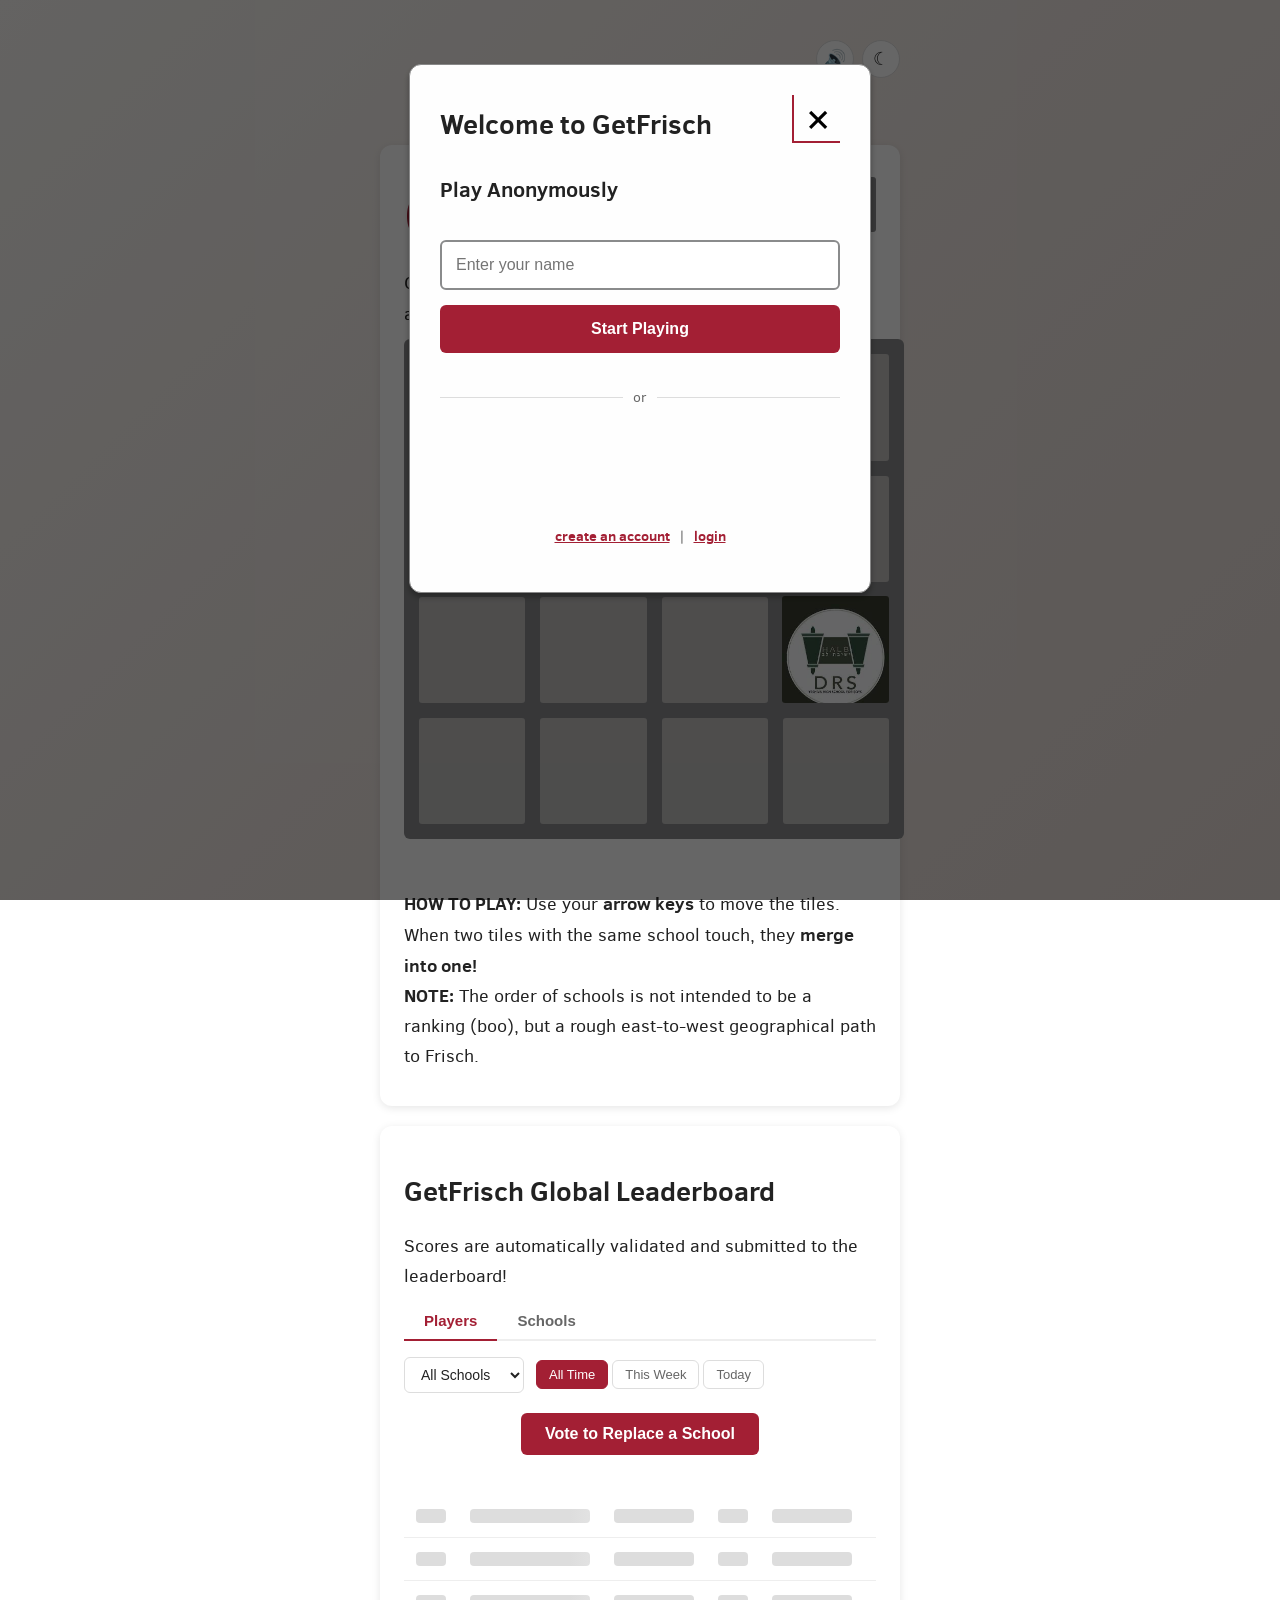
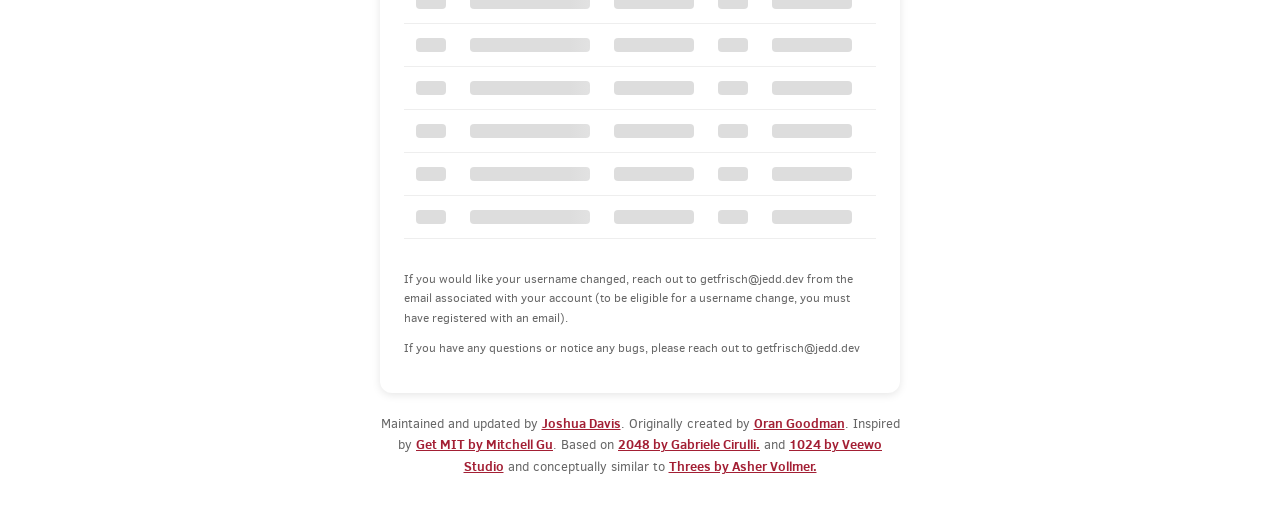
<file: client/index.html>
<!DOCTYPE html>
<html>
<head>
  <!-- Google tag (gtag.js) -->
  <script async src="https://www.googletagmanager.com/gtag/js?id=G-4Y07EC3TPZ"></script>

  <script>
    window.dataLayer = window.dataLayer || [];
    function gtag(){dataLayer.push(arguments);}
    gtag('js', new Date());

    gtag('config', 'G-4Y07EC3TPZ');
  </script>

  <meta charset="utf-8">
  <title>GetFrisch! - Combine Schools in the Yeshiva League 2048 Game</title>

  <!-- Primary Meta Tags -->
  <meta name="title" content="GetFrisch! - Combine Schools in the Yeshiva League 2048 Game">
  <meta name="description" content="Combine Yeshiva League high schools in this 2048-style puzzle game. Merge tiles to reach the almighty Frisch! Compete on the leaderboard against other players.">
  <meta name="theme-color" content="#A31F34">

  <!-- Open Graph / Facebook -->
  <meta property="og:type" content="website">
  <meta property="og:url" content="https://getfrisch.jedd.dev/">
  <meta property="og:title" content="GetFrisch! - Combine Schools in the Yeshiva League 2048 Game">
  <meta property="og:description" content="Combine Yeshiva League high schools in this 2048-style puzzle game. Merge tiles to reach the almighty Frisch! Compete on the leaderboard.">
  <meta property="og:image" content="https://getfrisch.jedd.dev/meta/og-image.png">
  <meta property="og:image:width" content="1200">
  <meta property="og:image:height" content="630">
  <meta property="og:image:alt" content="GetFrisch game board showing Yeshiva League school tiles in a 2048-style grid with a Play Now call to action">
  <meta property="og:site_name" content="GetFrisch!">

  <!-- Twitter -->
  <meta property="twitter:card" content="summary_large_image">
  <meta property="twitter:url" content="https://getfrisch.jedd.dev/">
  <meta property="twitter:title" content="GetFrisch! - Combine Schools in the Yeshiva League 2048 Game">
  <meta property="twitter:description" content="Combine Yeshiva League high schools in this 2048-style puzzle game. Merge tiles to reach the almighty Frisch!">
  <meta property="twitter:image" content="https://getfrisch.jedd.dev/meta/og-image.png">

  <link href="style/main.css" rel="stylesheet" type="text/css">
  <link rel="icon" type="image/x-icon" href="favicon.ico">
  <link rel="icon" type="image/png" sizes="192x192" href="meta/icon-192.png">
  <link rel="apple-touch-icon" sizes="180x180" href="meta/cougar.png">
  <link rel="manifest" href="site.webmanifest">
  <meta name="apple-mobile-web-app-capable" content="yes">

  <meta name="HandheldFriendly" content="True">
  <meta name="MobileOptimized" content="320">
  <meta name="viewport" content="width=device-width, initial-scale=1.0, maximum-scale=1.0, user-scalable=no, minimal-ui">
  <meta name="format-detection" content="telephone=no">

  <!-- Dark mode init (in head to prevent flash) -->
  <script>
    (function() {
      var pref = localStorage.getItem('darkMode');
      if (pref === 'true') document.documentElement.classList.add('dark');
    })();

    function toggleDarkMode() {
      var html = document.documentElement;
      var isDark = html.classList.toggle('dark');
      localStorage.setItem('darkMode', isDark);
      var icon = document.getElementById('darkModeIcon');
      if (icon) icon.innerHTML = isDark ? '&#x2600;' : '&#x263E;';
    }

    document.addEventListener('DOMContentLoaded', function() {
      if (document.documentElement.classList.contains('dark')) {
        var icon = document.getElementById('darkModeIcon');
        if (icon) icon.innerHTML = '&#x2600;';
      }
      if (typeof GameAudio !== 'undefined') GameAudio.init();
    });
  </script>

  <!-- Google Sign-In -->
  <script src="https://accounts.google.com/gsi/client" async defer></script>

  <style>
    /* Auth Modal Styles */
    .modal {
      display: none;
      position: fixed;
      z-index: 10000;
      left: 0;
      top: 0;
      width: 100%;
      height: 100%;
      overflow: auto;
      background-color: rgba(0,0,0,0.6);
      -webkit-overflow-scrolling: touch;
    }

    .modal-content {
      background-color: var(--color-modal-bg);
      margin: 5% auto;
      padding: 30px;
      border: 1px solid var(--color-modal-border);
      border-radius: var(--radius-md);
      width: 90%;
      max-width: 400px;
      box-shadow: var(--shadow-modal);
      max-height: 90vh;
      overflow-y: auto;
    }

    @media screen and (max-width: 520px) {
      .modal-content {
        margin: 2% auto;
        padding: 20px;
        width: 95%;
        max-height: 95vh;
      }
    }

    .close {
      color: var(--color-close);
      float: right;
      font-size: 32px;
      font-weight: bold;
      cursor: pointer;
      line-height: 20px;
      min-width: 44px;
      min-height: 44px;
      display: flex;
      align-items: center;
      justify-content: center;
    }

    .close:hover,
    .close:focus {
      color: var(--color-close-hover);
      outline: 2px solid var(--color-primary);
      outline-offset: 2px;
    }

    @media screen and (max-width: 520px) {
      .close {
        font-size: 36px;
        min-width: 48px;
        min-height: 48px;
      }
    }

    .auth-form {
      display: flex;
      flex-direction: column;
      gap: 15px;
    }

    .auth-form input {
      padding: 14px;
      border: 2px solid var(--color-gray);
      border-radius: var(--radius-sm);
      font-size: 16px;
      min-height: 44px;
      box-sizing: border-box;
      background-color: var(--color-white);
      color: var(--color-text);
    }

    .auth-form button {
      padding: 14px;
      background-color: var(--color-primary);
      color: white;
      border: none;
      border-radius: var(--radius-sm);
      font-size: 16px;
      cursor: pointer;
      font-weight: bold;
      min-height: 48px;
      transition: background-color var(--transition-fast);
    }

    .auth-form button:hover {
      background-color: var(--color-primary-dark);
    }

    @media screen and (max-width: 520px) {
      .auth-form input {
        padding: 12px;
        font-size: 16px;
      }

      .auth-form button {
        padding: 14px;
        font-size: 16px;
      }

      .auth-form h3 {
        font-size: 20px;
        margin-top: 10px;
      }
    }

    .auth-toggle {
      text-align: center;
      margin-top: 15px;
      color: var(--color-text-muted);
      font-size: 14px;
      line-height: 1.6;
    }

    .auth-toggle a {
      color: var(--color-primary);
      cursor: pointer;
      text-decoration: underline;
      padding: 5px;
      display: inline-block;
    }

    @media screen and (max-width: 520px) {
      .auth-toggle {
        font-size: 15px;
        line-height: 2;
      }

      .auth-toggle a {
        padding: 8px;
      }
    }

    .user-info {
      display: none;
      padding: 12px;
      background-color: var(--color-surface-alt);
      border-radius: var(--radius-sm);
      margin-bottom: 15px;
      text-align: center;
    }

    .user-info-content {
      display: flex;
      align-items: center;
      justify-content: center;
      gap: 15px;
      flex-wrap: wrap;
    }

    .user-name-section {
      display: flex;
      align-items: center;
      gap: 5px;
    }

    .user-buttons-section {
      display: flex;
      gap: 10px;
    }

    .user-info .username {
      font-weight: bold;
      color: var(--color-primary);
      font-size: 16px;
    }

    .user-info .verified-badge {
      color: var(--color-success-light);
      margin-left: 5px;
    }

    .user-info button {
      padding: 6px 14px;
      background-color: var(--color-gray);
      color: white;
      border: none;
      border-radius: 4px;
      cursor: pointer;
      font-size: 14px;
      transition: background-color var(--transition-fast);
    }

    .user-info button:hover {
      background-color: var(--color-gray-dark);
    }

    .auth-buttons {
      display: flex;
      gap: 10px;
      justify-content: center;
      margin-bottom: 15px;
      flex-wrap: wrap;
    }

    .auth-buttons button {
      padding: 10px 20px;
      background-color: var(--color-primary);
      color: white;
      border: none;
      border-radius: var(--radius-sm);
      cursor: pointer;
      font-size: 16px;
      font-weight: 600;
      transition: background-color var(--transition-fast);
      min-height: 44px;
      min-width: 120px;
    }

    .auth-buttons button:hover {
      background-color: var(--color-primary-dark);
    }

    @media screen and (max-width: 520px) {
      .user-info {
        font-size: 14px;
        padding: 10px;
      }

      .user-info-content {
        flex-direction: column;
        gap: 10px;
      }

      .user-name-section {
        width: 100%;
        justify-content: center;
      }

      .user-buttons-section {
        width: 100%;
        justify-content: center;
      }

      .user-info .username {
        font-size: 14px;
      }

      .user-info button {
        padding: 8px 12px;
        font-size: 13px;
      }

      .auth-buttons button {
        font-size: 14px;
        padding: 12px 18px;
      }
    }

    .error-message {
      color: var(--color-error-text);
      font-size: 14px;
      margin-top: 10px;
      text-align: center;
    }

    .leaderboard-table {
      width: 100%;
      border-collapse: collapse;
      margin-top: 20px;
    }

    .leaderboard-table th,
    .leaderboard-table td {
      padding: 12px;
      text-align: left;
      border-bottom: 1px solid var(--color-border);
      white-space: nowrap;
    }

    .leaderboard-table th {
      background-color: var(--color-primary);
      color: white;
      font-weight: bold;
    }

    .leaderboard-table tr:hover {
      background-color: var(--color-hover-bg);
    }

    .leaderboard-table .rank {
      font-weight: bold;
      color: var(--color-primary);
    }

    .leaderboard-table .verified {
      color: var(--color-success-light);
      font-size: 12px;
      display: inline;
      margin-left: 4px;
    }

    .leaderboard-table .player-name {
      display: inline-flex;
      align-items: center;
      gap: 4px;
      flex-wrap: nowrap;
    }

    .leaderboard-table .dev-badge {
      display: inline-block;
      margin-left: 4px;
      padding: 1px 5px;
      font-size: 10px;
      font-weight: bold;
      font-family: monospace;
      background: var(--color-primary);
      color: white;
      border-radius: 3px;
      vertical-align: middle;
      line-height: 1.4;
    }

    .leaderboard-table .best-tile {
      font-weight: 600;
      color: var(--color-primary);
      white-space: nowrap;
    }

    #leaderboard-container {
      margin-top: 20px;
      max-height: 500px;
      overflow-y: auto;
    }

    .loading {
      text-align: center;
      padding: 20px;
      color: var(--color-text-muted);
    }

    /* Google Sign-In Styles */
    .auth-divider {
      display: flex;
      align-items: center;
      text-align: center;
      margin: 20px 0;
      color: var(--color-text-muted);
    }

    .auth-divider::before,
    .auth-divider::after {
      content: '';
      flex: 1;
      border-bottom: 1px solid var(--color-border);
    }

    .auth-divider span {
      padding: 0 10px;
      font-size: 14px;
    }

    .google-signin-container {
      display: flex;
      justify-content: center;
      align-items: center;
      margin: 0;
      min-height: 48px;
      width: 100%;
    }

    /* Ensure Google button is sized properly and centered */
    .google-signin-container > div {
      width: 100% !important;
      max-width: 100% !important;
      height: 48px !important;
      display: flex !important;
      justify-content: center !important;
      align-items: center !important;
    }

    /* Force Google button iframe to fill container */
    .google-signin-container iframe {
      width: 100% !important;
      max-width: 100% !important;
      min-width: 100% !important;
      height: 48px !important;
      min-height: 48px !important;
    }

    /* Ensure the inner button element stretches full width */
    .google-signin-container div[role="button"] {
      width: 100% !important;
      max-width: 100% !important;
    }

    @media screen and (max-width: 520px) {
      .google-signin-container {
        margin: 0;
      }
    }

    /* Replay Viewer */
    .replay-board {
      display: grid;
      grid-template-columns: repeat(4, 1fr);
      gap: 4px;
      width: 280px;
      height: 280px;
      margin: 0 auto 16px;
      background: var(--color-game-bg);
      border-radius: var(--radius-sm);
      padding: 6px;
    }
    .replay-tile {
      display: flex;
      align-items: center;
      justify-content: center;
      font-size: 14px;
      font-weight: bold;
      border-radius: var(--radius-tile);
      background: var(--color-grid-cell);
      color: var(--color-text);
      transition: all 0.1s;
    }
    .replay-tile-empty { background: var(--color-grid-cell); }
    .replay-tile-2, .replay-tile-4 { background: #eee4da; color: #776E65; }
    .replay-tile-8 { background: #f2b179; color: white; }
    .replay-tile-16 { background: #f59563; color: white; }
    .replay-tile-32 { background: #f67c5f; color: white; }
    .replay-tile-64 { background: #f65e3b; color: white; }
    .replay-tile-128 { background: #edcf72; color: white; font-size: 12px; }
    .replay-tile-256 { background: #edcc61; color: white; font-size: 12px; }
    .replay-tile-512 { background: #edc850; color: white; font-size: 12px; }
    .replay-tile-1024 { background: #edc53f; color: white; font-size: 11px; }
    .replay-tile-2048 { background: var(--color-primary); color: white; font-size: 11px; }

    .replay-controls {
      display: flex;
      align-items: center;
      justify-content: center;
      gap: 8px;
    }
    .replay-ctrl-btn {
      width: 40px;
      height: 40px;
      border: 1px solid var(--color-border);
      border-radius: var(--radius-sm);
      background: var(--color-white);
      color: var(--color-text);
      cursor: pointer;
      font-size: 14px;
      display: flex;
      align-items: center;
      justify-content: center;
      transition: all 0.15s;
      padding: 0;
    }
    .replay-ctrl-btn:hover {
      border-color: var(--color-primary);
      color: var(--color-primary);
    }
    .replay-play-btn {
      width: 60px;
      font-size: 13px;
      font-weight: 600;
    }
    .replay-speed-select {
      padding: 6px 8px;
      border: 1px solid var(--color-border);
      border-radius: var(--radius-sm);
      background: var(--color-white);
      color: var(--color-text);
      font-size: 13px;
      cursor: pointer;
    }
    .replay-progress {
      text-align: center;
      margin-top: 10px;
      font-size: 13px;
      color: var(--color-text-muted);
    }

    /* Share Button in Game Overlay */
    .share-button {
      display: inline-block !important;
      background: var(--color-success) !important;
      color: white !important;
    }
    .share-button:hover {
      opacity: 0.9;
    }

    /* Top Controls (dark mode toggle) */
    .top-controls {
      display: flex;
      justify-content: flex-end;
      gap: 8px;
      margin-bottom: 8px;
    }
    .icon-btn {
      width: 38px;
      height: 38px;
      border: 1px solid var(--color-border);
      border-radius: 50%;
      background: var(--color-white);
      color: var(--color-text);
      font-size: 18px;
      cursor: pointer;
      display: flex;
      align-items: center;
      justify-content: center;
      transition: all var(--transition-fast);
      padding: 0;
      line-height: 1;
    }
    .icon-btn:hover {
      border-color: var(--color-primary);
      color: var(--color-primary);
    }
    /* Profile Panel Stats Grid */
    .stats-grid {
      display: grid;
      grid-template-columns: repeat(3, 1fr);
      gap: 12px;
    }
    .stat-card {
      text-align: center;
      padding: 12px 8px;
      background: var(--color-surface-alt);
      border-radius: var(--radius-sm);
    }
    .stat-value {
      font-size: 20px;
      font-weight: bold;
      color: var(--color-primary);
    }
    .stat-label {
      font-size: 11px;
      color: var(--color-text-muted);
      margin-top: 4px;
      text-transform: uppercase;
      letter-spacing: 0.5px;
    }

    @media screen and (max-width: 520px) {
      .stats-grid {
        grid-template-columns: repeat(2, 1fr);
        gap: 8px;
      }
      .stat-value { font-size: 16px; }
      .stat-label { font-size: 10px; }
    }

    /* Game History List */
    .history-row {
      border-bottom: 1px solid var(--color-border-light);
    }
    .history-row:last-child {
      border-bottom: none;
    }
    .history-row-main {
      display: flex;
      justify-content: space-between;
      align-items: center;
      padding: 10px 4px;
      cursor: pointer;
      transition: background-color 0.15s;
    }
    .history-row-main:hover {
      background-color: var(--color-surface-alt);
    }
    .history-left {
      display: flex;
      align-items: center;
      gap: 10px;
    }
    .history-right {
      display: flex;
      align-items: center;
      gap: 12px;
      font-size: 13px;
      color: var(--color-text-muted);
    }
    .history-score {
      font-weight: bold;
      font-size: 15px;
    }
    .history-tile {
      font-size: 13px;
      color: var(--color-primary);
      font-weight: 600;
    }
    .history-win-badge {
      display: inline-flex;
      align-items: center;
      justify-content: center;
      width: 22px;
      height: 22px;
      border-radius: 50%;
      background: var(--color-success);
      color: white;
      font-size: 11px;
      font-weight: bold;
    }
    .history-loss-badge {
      display: inline-flex;
      align-items: center;
      justify-content: center;
      width: 22px;
      height: 22px;
      border-radius: 50%;
      background: var(--color-gray);
      color: white;
      font-size: 11px;
      font-weight: bold;
    }

    /* History Detail (expanded) */
    .history-detail {
      display: none;
      padding: 8px 4px 12px;
    }
    .history-row.expanded .history-detail {
      display: block;
    }
    .history-detail-grid {
      display: flex;
      gap: 20px;
      font-size: 13px;
      color: var(--color-text-muted);
      margin-bottom: 10px;
    }
    .detail-validated { color: var(--color-success); }
    .detail-flagged { color: var(--color-error-text); }
    .replay-btn-small {
      padding: 4px 10px;
      border: 1px solid var(--color-primary);
      border-radius: var(--radius-sm);
      background: transparent;
      color: var(--color-primary);
      cursor: pointer;
      font-size: 12px;
      font-weight: 600;
      transition: all 0.15s;
    }
    .replay-btn-small:hover {
      background: var(--color-primary);
      color: white;
    }

    /* Mini Board */
    .mini-board {
      display: grid;
      grid-template-columns: repeat(4, 1fr);
      gap: 2px;
      width: 100px;
      height: 100px;
      margin: 8px auto 0;
    }
    .mini-tile {
      display: flex;
      align-items: center;
      justify-content: center;
      font-size: 7px;
      font-weight: bold;
      border-radius: 2px;
      background: var(--color-grid-cell);
      color: var(--color-text);
    }
    .mini-tile-empty { background: var(--color-grid-cell); }
    .mini-tile-2, .mini-tile-4 { background: #eee4da; }
    .mini-tile-8, .mini-tile-16 { background: #f2b179; color: white; }
    .mini-tile-32, .mini-tile-64 { background: #f67c5f; color: white; }
    .mini-tile-128, .mini-tile-256 { background: #edcf72; color: white; }
    .mini-tile-512, .mini-tile-1024 { background: #edc850; color: white; }
    .mini-tile-2048 { background: var(--color-primary); color: white; }

    /* Form Validation States */
    .auth-form input.input-valid {
      border-color: var(--color-success);
    }
    .auth-form input.input-error {
      border-color: var(--color-error-text);
    }
    .auth-form input.input-warning {
      border-color: var(--color-warning);
    }

    .field-feedback {
      display: block;
      font-size: 12px;
      margin-top: -8px;
      min-height: 16px;
    }
    .feedback-valid { color: var(--color-success); }
    .feedback-error { color: var(--color-error-text); }

    /* Game Stats in Win/Loss Overlay */
    .game-stats {
      display: flex;
      justify-content: center;
      gap: 20px;
      margin-top: 16px;
      font-size: 14px;
      color: rgba(0, 0, 0, 0.6);
    }
    .game-won .game-stats {
      color: rgba(255, 255, 255, 0.85);
    }
    .game-stats span {
      display: flex;
      flex-direction: column;
      align-items: center;
      gap: 2px;
    }
    .game-stats strong {
      font-size: 18px;
    }

    @media screen and (max-width: 520px) {
      .game-stats {
        gap: 12px;
        font-size: 12px;
      }
      .game-stats strong {
        font-size: 14px;
      }
    }

    /* Leaderboard Tabs */
    .lb-tabs {
      display: flex;
      gap: 0;
      margin-bottom: 16px;
      border-bottom: 2px solid var(--color-border-light);
    }
    .lb-tab {
      padding: 10px 20px;
      border: none;
      background: transparent;
      color: var(--color-text-muted);
      cursor: pointer;
      font-size: 15px;
      font-weight: 600;
      border-bottom: 2px solid transparent;
      margin-bottom: -2px;
      transition: all 0.15s;
    }
    .lb-tab:hover {
      color: var(--color-primary);
    }
    .lb-tab-active {
      color: var(--color-primary);
      border-bottom-color: var(--color-primary);
    }
    /* User Rank Banner */
    .rank-banner {
      display: flex;
      align-items: center;
      gap: 12px;
      padding: 12px 16px;
      background: var(--color-surface-alt);
      border-radius: var(--radius-sm);
      margin-bottom: 14px;
      border-left: 4px solid var(--color-primary);
    }
    .rank-badge {
      font-size: 22px;
      font-weight: bold;
      color: var(--color-primary);
      white-space: nowrap;
    }
    .rank-detail {
      font-size: 14px;
      color: var(--color-text-muted);
    }
    .rank-detail strong {
      color: var(--color-primary);
    }
    .rank-sep {
      margin: 0 6px;
      opacity: 0.4;
    }

    @media screen and (max-width: 520px) {
      .rank-banner {
        flex-direction: column;
        align-items: flex-start;
        gap: 4px;
      }
      .rank-badge { font-size: 18px; }
      .rank-detail { font-size: 13px; }
    }

    /* Leaderboard Filters */
    .lb-filters {
      display: flex;
      gap: 12px;
      align-items: center;
      flex-wrap: wrap;
      margin-bottom: 12px;
    }
    .lb-select {
      padding: 8px 12px;
      border: 1px solid var(--color-border);
      border-radius: var(--radius-sm);
      font-size: 14px;
      background: var(--color-white);
      color: var(--color-text);
      cursor: pointer;
      min-width: 120px;
    }
    .lb-period-btns {
      display: flex;
      gap: 4px;
    }
    .period-btn {
      padding: 6px 12px;
      border: 1px solid var(--color-border);
      border-radius: var(--radius-sm);
      background: var(--color-white);
      color: var(--color-text-muted);
      cursor: pointer;
      font-size: 13px;
      transition: all 0.15s;
    }
    .period-btn:hover {
      border-color: var(--color-primary);
      color: var(--color-primary);
    }
    .period-active {
      background: var(--color-primary);
      color: white;
      border-color: var(--color-primary);
    }
    .period-active:hover {
      background: var(--color-primary-dark);
      color: white;
      border-color: var(--color-primary-dark);
    }

    /* Current Player Highlight */
    .leaderboard-table .current-player-row {
      background-color: rgba(163, 31, 52, 0.08);
    }
    .leaderboard-table .current-player-row:hover {
      background-color: rgba(163, 31, 52, 0.14);
    }

    /* Leaderboard Pagination */
    .lb-pagination {
      display: flex;
      justify-content: center;
      align-items: center;
      gap: 16px;
      margin-top: 16px;
    }
    .lb-page-btn {
      padding: 8px 16px;
      border: 1px solid var(--color-border);
      border-radius: var(--radius-sm);
      background: var(--color-white);
      color: var(--color-text);
      cursor: pointer;
      font-size: 14px;
      transition: all 0.15s;
    }
    .lb-page-btn:hover:not([disabled]) {
      border-color: var(--color-primary);
      color: var(--color-primary);
    }
    .lb-page-btn[disabled] {
      opacity: 0.4;
      cursor: default;
    }
    .lb-page-label {
      font-size: 14px;
      color: var(--color-text-muted);
    }

    @media screen and (max-width: 520px) {
      .lb-filters {
        flex-direction: column;
        align-items: stretch;
      }
      .lb-period-btns {
        justify-content: stretch;
      }
      .period-btn {
        flex: 1;
        text-align: center;
      }
    }

    /* Vote Button */
    .vote-btn {
      padding: 12px 24px;
      background-color: var(--color-primary);
      color: white;
      border: none;
      border-radius: var(--radius-sm);
      cursor: pointer;
      font-size: 16px;
      font-weight: 600;
      transition: background-color var(--transition-fast);
    }
    .vote-btn:hover {
      background-color: var(--color-primary-dark);
    }

    /* Skeleton Loading */
    @keyframes shimmer {
      0% { background-position: -200px 0; }
      100% { background-position: 200px 0; }
    }

    .skeleton {
      background: linear-gradient(90deg, var(--color-border) 25%, var(--color-hover-bg) 50%, var(--color-border) 75%);
      background-size: 400px 100%;
      animation: shimmer 1.5s ease infinite;
      border-radius: 4px;
    }

    .skeleton-table {
      width: 100%;
      border-collapse: collapse;
      margin-top: 20px;
    }

    .skeleton-table td {
      padding: 14px 12px;
      border-bottom: 1px solid var(--color-border-light);
    }

    .skeleton-bar {
      height: 14px;
      border-radius: 4px;
    }

    .skeleton-bar-sm { width: 30px; }
    .skeleton-bar-md { width: 80px; }
    .skeleton-bar-lg { width: 120px; }

    /* Button Loading States */
    .btn-loading {
      position: relative;
      pointer-events: none;
      opacity: 0.7;
    }

    .btn-spinner {
      display: inline-block;
      width: 18px;
      height: 18px;
      border: 2px solid rgba(255, 255, 255, 0.3);
      border-top-color: white;
      border-radius: 50%;
      animation: btn-spin 0.6s linear infinite;
    }

    @keyframes btn-spin {
      to { transform: rotate(360deg); }
    }

    /* Toast Notifications */
    #toast-container {
      position: fixed;
      top: 20px;
      right: 20px;
      z-index: 20000;
      display: flex;
      flex-direction: column;
      gap: 8px;
      pointer-events: none;
    }

    .toast {
      padding: 12px 20px;
      border-radius: var(--radius-sm);
      color: white;
      font-size: 14px;
      font-weight: 600;
      cursor: pointer;
      pointer-events: auto;
      opacity: 0;
      transform: translateX(100%);
      transition: opacity 0.3s, transform 0.3s;
      box-shadow: 0 4px 12px rgba(0, 0, 0, 0.2);
      max-width: 320px;
      word-wrap: break-word;
    }

    .toast-visible {
      opacity: 1;
      transform: translateX(0);
    }

    .toast-exit {
      animation: toast-slide-out 0.3s ease forwards;
    }

    @keyframes toast-slide-out {
      to {
        opacity: 0;
        transform: translateX(100%);
      }
    }

    .toast-success { background-color: var(--color-success); }
    .toast-error { background-color: var(--color-error); }
    .toast-warning { background-color: var(--color-warning); }
    .toast-info { background-color: var(--color-gray); }

    @media screen and (max-width: 520px) {
      #toast-container {
        top: 10px;
        right: 10px;
        left: 10px;
      }
      .toast {
        max-width: 100%;
      }
    }

    /* Prevent double-tap zoom on buttons for mobile Safari */
    button, a, .close {
      touch-action: manipulation;
      -webkit-tap-highlight-color: rgba(0,0,0,0.1);
    }

    /* Smooth scrolling for modal on iOS */
    @supports (-webkit-overflow-scrolling: touch) {
      .modal-content {
        -webkit-overflow-scrolling: touch;
      }
    }
  </style>
</head>
<body>
  <!-- Toast Container -->
  <div id="toast-container"></div>

  <!-- Auth Modal -->
  <div id="authModal" class="modal" role="dialog" aria-modal="true" aria-label="Authentication">
    <div class="modal-content">
      <div style="overflow: auto; margin-bottom: 10px;">
        <span class="close" role="button" aria-label="Close" tabindex="0">&times;</span>
        <h2 id="authTitle" style="margin: 0; padding-top: 10px;">Welcome to GetFrisch</h2>
      </div>

      <div id="authForms">
        <!-- Anonymous Login Form -->
        <div id="anonymousForm" class="auth-form">
          <h3>Play Anonymously</h3>
          <input type="text" id="anonUsername" placeholder="Enter your name" required>
          <button>Start Playing</button>

          <div class="auth-divider"><span>or</span></div>

          <div class="google-signin-container">
            <div id="googleButtonAnon"></div>
          </div>

          <div class="auth-toggle">
            <a>create an account</a> | <a>login</a>
          </div>
        </div>

        <!-- Login Form -->
        <div id="loginForm" class="auth-form" style="display: none;">
          <h3>Login</h3>
          <input type="text" id="loginUsername" placeholder="Username" required>
          <input type="password" id="loginPassword" placeholder="Password" required>
          <button>Login</button>

          <div class="auth-divider"><span>or</span></div>

          <div class="google-signin-container">
            <div id="googleButtonLogin"></div>
          </div>

          <div class="auth-toggle">
            <a>Play anonymously</a> | <a>Create account</a>
          </div>
        </div>

        <!-- Register Form -->
        <div id="registerForm" class="auth-form" style="display: none;">
          <h3>Create Account</h3>
          <input type="text" id="regUsername" placeholder="Username" required>
          <input type="email" id="regEmail" placeholder="Email (optional)">
          <input type="password" id="regPassword" placeholder="Password (min 6 chars)" required>
          <button>Create Account</button>

          <div class="auth-divider"><span>or</span></div>

          <div class="google-signin-container">
            <div id="googleButtonRegister"></div>
          </div>

          <div class="auth-toggle">
            <a>Play anonymously</a> | <a>Login</a>
          </div>
        </div>
      </div>

      <div id="authError" class="error-message"></div>
    </div>
  </div>

  <!-- Username Selection Modal for Google Sign-in -->
  <div id="usernameModal" class="modal" style="display: none;" role="dialog" aria-modal="true" aria-label="Choose username">
    <div class="modal-content">
      <h2>Choose Your Username</h2>
      <p style="color: var(--color-text-muted); margin-bottom: 20px;">Welcome! Please choose a username for your account.</p>

      <div class="auth-form">
        <input type="text" id="googleUsername" placeholder="Enter username" required maxlength="20">
        <button>Continue</button>
        <div id="usernameError" class="error-message"></div>
      </div>
    </div>
  </div>

  <!-- School Selection Modal -->
  <div id="schoolModal" class="modal" style="display: none;" role="dialog" aria-modal="true" aria-label="Set school">
    <div class="modal-content">
      <div style="overflow: auto; margin-bottom: 10px;">
        <span class="close" role="button" aria-label="Close" tabindex="0">&times;</span>
        <h2 style="margin: 0; padding-top: 10px;">Set Your School</h2>
      </div>
      <p style="color: var(--color-text-muted); margin-bottom: 20px;">This will be displayed on the leaderboard next to your name.</p>

      <div class="auth-form">
        <input type="text" id="schoolInput" placeholder="Enter your school name (max 15 chars)" maxlength="15">
        <button id="saveSchoolBtn">Save</button>
        <button id="clearSchoolBtn" style="background-color: var(--color-gray);">Clear School</button>
        <div id="schoolError" class="error-message"></div>
      </div>
    </div>
  </div>

  <!-- Replay Modal -->
  <div id="replayModal" class="modal" style="display: none;" role="dialog" aria-modal="true" aria-label="Game replay">
    <div class="modal-content" style="max-width: 360px;">
      <div style="overflow: auto; margin-bottom: 10px;">
        <span class="close" role="button" aria-label="Close" tabindex="0">&times;</span>
        <h2 style="margin: 0; padding-top: 10px;">Game Replay</h2>
      </div>
      <div id="replay-board" class="replay-board"></div>
      <div class="replay-controls">
        <button id="replay-back" class="replay-ctrl-btn" aria-label="Step back">&#x25C0;</button>
        <button id="replay-play" class="replay-ctrl-btn replay-play-btn">Play</button>
        <button id="replay-fwd" class="replay-ctrl-btn" aria-label="Step forward">&#x25B6;</button>
        <select id="replay-speed" class="replay-speed-select">
          <option value="500">0.5x</option>
          <option value="300" selected>1x</option>
          <option value="150">2x</option>
          <option value="75">4x</option>
        </select>
      </div>
      <div id="replay-progress" class="replay-progress">Step 0 / 0</div>
    </div>
  </div>

  <div class="container">
    <!-- Top Controls -->
    <div class="top-controls">
      <button id="muteToggleBtn" class="icon-btn" aria-label="Toggle sound" title="Toggle sound">
        <span id="muteIcon">&#x1F50A;</span>
      </button>
      <button id="darkModeToggle" class="icon-btn" aria-label="Toggle dark mode" title="Toggle dark mode">
        <span id="darkModeIcon">&#x263E;</span>
      </button>
    </div>

    <!-- User Info Bar -->
    <div id="userInfo" class="user-info card"></div>

    <div id="authButtons" class="auth-buttons">
      <button>Login / Register</button>
    </div>

    <!-- Game Card -->
    <div class="card">
    <div class="heading">
      <h1 class="title">GetFrisch</h1>
      <div class="scores-container">
        <div class="score-container">0</div>
        <div class="best-container">0</div>
      </div>
    </div>
    <p class="game-intro">Combine other Yeshiva League High Schools to reach the <span onclick="document.body.style.background='url(img/petey.png)';">almighty <strong>Frisch!</strong></span></p>

    <div class="game-container" id="game" role="application" aria-label="GetFrisch game board">
      <div class="game-message">
        <p></p>
        <div class="lower">
	        <a class="keep-playing-button">Keep going</a>
          <a class="retry-button">Try again</a>
          <a class="share-button">Share</a>
        </div>
      </div>

      <div class="grid-container">
        <div class="grid-row">
          <div class="grid-cell"></div>
          <div class="grid-cell"></div>
          <div class="grid-cell"></div>
          <div class="grid-cell"></div>
        </div>
        <div class="grid-row">
          <div class="grid-cell"></div>
          <div class="grid-cell"></div>
          <div class="grid-cell"></div>
          <div class="grid-cell"></div>
        </div>
        <div class="grid-row">
          <div class="grid-cell"></div>
          <div class="grid-cell"></div>
          <div class="grid-cell"></div>
          <div class="grid-cell"></div>
        </div>
        <div class="grid-row">
          <div class="grid-cell"></div>
          <div class="grid-cell"></div>
          <div class="grid-cell"></div>
          <div class="grid-cell"></div>
        </div>
      </div>

      <div class="tile-container">

      </div>
    </div>

    <p class="game-explanation">
      <strong class="important">How to play:</strong> Use your <strong>arrow keys</strong> to move the tiles. When two tiles with the same school touch, they <strong>merge into one!</strong>
      <br><strong class="important">Note:</strong> The order of schools is not intended to be a ranking (boo), but a rough east-to-west geographical path to Frisch.
    </p>
    </div><!-- /.card (game) -->

    <!-- Player Profile Panel -->
    <div id="profile-panel" class="card" style="display: none;">
      <h3 style="margin: 0 0 16px 0; color: var(--color-primary);">Your Stats</h3>
      <div id="profile-stats-grid" class="stats-grid"></div>
      <div style="text-align: center; margin-top: 16px;">
        <button id="toggle-history-btn" style="background: none; border: 1px solid var(--color-gray); color: var(--color-text); padding: 8px 16px; border-radius: var(--radius-sm); cursor: pointer; font-size: 14px;">View Game History</button>
      </div>
      <div id="profile-history-section" style="display: none; margin-top: 16px;">
        <div id="profile-history-list"></div>
        <button id="history-load-more" style="display:none; width:100%; padding:10px; margin-top:10px; background:var(--color-surface-alt); border:1px solid var(--color-border); border-radius:var(--radius-sm); cursor:pointer; font-size:14px; color:var(--color-text-muted);">Load More</button>
      </div>
    </div>

    <!-- Leaderboard Card -->
    <div class="card">
	  <h2 id="leaderboard-title">GetFrisch Global Leaderboard</h2>
	  <p>Scores are automatically validated and submitted to the leaderboard!</p>

	  <!-- Leaderboard Tabs -->
	  <div class="lb-tabs">
	    <button class="lb-tab lb-tab-active" data-tab="players">Players</button>
	    <button class="lb-tab" data-tab="schools">Schools</button>
	  </div>

	  <!-- User Rank / School Rank Banner -->
	  <div id="user-rank-banner" class="rank-banner" style="display: none;"></div>
	  <div id="school-rank-banner" class="rank-banner" style="display: none;"></div>

	  <!-- Leaderboard Filters -->
	  <div id="leaderboard-filters" class="lb-filters">
	    <select id="school-filter" class="lb-select">
	      <option value="">All Schools</option>
	    </select>
	    <div class="lb-period-btns">
	      <button class="period-btn period-active" data-period="all">All Time</button>
	      <button class="period-btn" data-period="week">This Week</button>
	      <button class="period-btn" data-period="today">Today</button>
	    </div>
	  </div>
	  <div style="text-align: center; margin: 20px 0;">
	    <button class="vote-btn">Vote to Replace a School</button>
	  </div>
	  <div id="leaderboard-container" aria-live="polite">
	    <table class="skeleton-table"><tbody id="skeleton-rows"></tbody></table>
	    <script>
	      (function() {
	        var tbody = document.getElementById('skeleton-rows');
	        for (var i = 0; i < 8; i++) {
	          tbody.innerHTML += '<tr>' +
	            '<td><div class="skeleton skeleton-bar skeleton-bar-sm"></div></td>' +
	            '<td><div class="skeleton skeleton-bar skeleton-bar-lg"></div></td>' +
	            '<td><div class="skeleton skeleton-bar skeleton-bar-md"></div></td>' +
	            '<td><div class="skeleton skeleton-bar skeleton-bar-sm"></div></td>' +
	            '<td><div class="skeleton skeleton-bar skeleton-bar-md"></div></td>' +
	            '<td><div class="skeleton skeleton-bar skeleton-bar-md"></div></td>' +
	            '</tr>';
	        }
	      })();
	    </script>
	  </div>
	  <div id="leaderboard-pagination" class="lb-pagination"></div>
      <p style="font-size: 12px; color: var(--color-text-muted); margin-top: 15px;">If you would like your username changed, reach out to getfrisch@jedd.dev from the email associated with your account (to be eligible for a username change, you must have registered with an email).</p>
      <p style="font-size: 12px; color: var(--color-text-muted);">If you have any questions or notice any bugs, please reach out to getfrisch@jedd.dev</p>
    </div><!-- /.card (leaderboard) -->

    <p style="text-align: center; font-size: 13px; color: var(--color-text-muted);">
    Maintained and updated by <a href="https://github.com/JJJed">Joshua Davis</a>. Originally created by <a href="https://github.com/Oran-G">Oran Goodman</a>. Inspired by <a href="https://mitchgu.github.io/GetMIT/">Get MIT by Mitchell Gu</a>. Based on <a href="http://gabrielecirulli.com" target="_blank">2048 by Gabriele Cirulli.</a> and <a href="https://itunes.apple.com/us/app/1024!/id823499224" target="_blank">1024 by Veewo Studio</a> and conceptually similar to <a href="http://asherv.com/threes/" target="_blank">Threes by Asher Vollmer.</a>
    </p>
  </div>

  <!-- Socket.io for real-time leaderboard -->
  <script src="https://cdn.socket.io/4.5.4/socket.io.min.js"></script>

  <!-- Toast notifications, focus trap, effects, share & audio -->
  <script src="js/toast.js"></script>
  <script src="js/focus_trap.js"></script>
  <script src="js/confetti.js"></script>
  <script src="js/share.js"></script>
  <script src="js/audio.js"></script>

  <!-- Original game scripts -->
  <script src="js/animframe_polyfill.js"></script>
  <script src="js/tile_customizer.js"></script>
  <script src="js/keyboard_input_manager.js"></script>
  <script src="js/html_actuator.js"></script>
  <script src="js/grid.js"></script>
  <script src="js/tile.js"></script>
  <script src="js/local_score_manager.js"></script>
  <script src="js/account_score_manager.js"></script>

  <!-- New API client -->
  <script src="js/api_client.js"></script>

  <!-- Modified game manager -->
  <script src="js/game_manager.js"></script>
  <script src="js/application.js"></script>

  <!-- Remote Logger for debugging -->
  <script src="js/remote_logger.js"></script>

  <!-- Auth, Leaderboard, and Profile handling -->
  <script src="js/auth_handler.js"></script>
  <script src="js/leaderboard_handler.js"></script>
  <script src="js/profile_panel.js"></script>
  <script src="js/replay_viewer.js"></script>

  <!-- Event binding (replaces inline onclick handlers) -->
  <script src="js/event_binder.js"></script>

  <!-- Debug utilities (for testing) - DISABLED IN PRODUCTION -->
  <!-- <script src="js/debug_utils.js"></script> -->
</body>
</html>
</file>
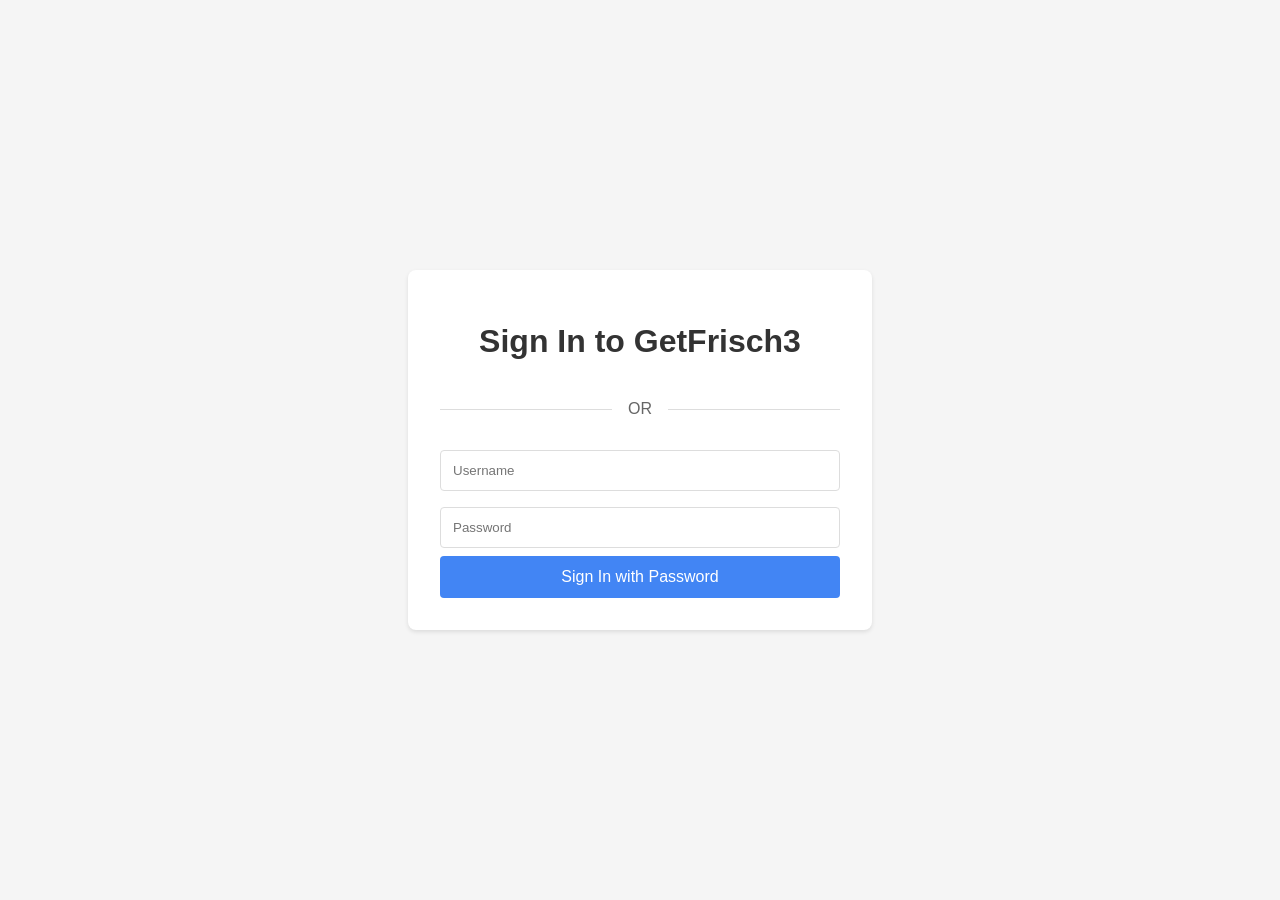
<file: server/examples/google_signin_example.html>
<!DOCTYPE html>
<html lang="en">
<head>
    <meta charset="UTF-8">
    <meta name="viewport" content="width=device-width, initial-scale=1.0">
    <title>Google Sign-In Example - GetFrisch3</title>
    <script src="https://accounts.google.com/gsi/client" async defer></script>
    <style>
        body {
            font-family: Arial, sans-serif;
            display: flex;
            justify-content: center;
            align-items: center;
            min-height: 100vh;
            margin: 0;
            background-color: #f5f5f5;
        }
        .login-container {
            background: white;
            padding: 2rem;
            border-radius: 8px;
            box-shadow: 0 2px 4px rgba(0,0,0,0.1);
            text-align: center;
            max-width: 400px;
        }
        h1 {
            color: #333;
            margin-bottom: 1rem;
        }
        .divider {
            margin: 1.5rem 0;
            text-align: center;
            position: relative;
        }
        .divider::before {
            content: '';
            position: absolute;
            left: 0;
            top: 50%;
            width: 100%;
            height: 1px;
            background: #ddd;
        }
        .divider span {
            background: white;
            padding: 0 1rem;
            position: relative;
            color: #666;
        }
        .traditional-login {
            margin-top: 1rem;
        }
        .traditional-login input {
            width: 100%;
            padding: 0.75rem;
            margin: 0.5rem 0;
            border: 1px solid #ddd;
            border-radius: 4px;
            box-sizing: border-box;
        }
        .traditional-login button {
            width: 100%;
            padding: 0.75rem;
            background: #4285f4;
            color: white;
            border: none;
            border-radius: 4px;
            cursor: pointer;
            font-size: 1rem;
        }
        .traditional-login button:hover {
            background: #357ae8;
        }
        #g_id_onload {
            display: flex;
            justify-content: center;
        }
        .message {
            margin-top: 1rem;
            padding: 0.75rem;
            border-radius: 4px;
            display: none;
        }
        .message.success {
            background: #d4edda;
            color: #155724;
            border: 1px solid #c3e6cb;
        }
        .message.error {
            background: #f8d7da;
            color: #721c24;
            border: 1px solid #f5c6cb;
        }
    </style>
</head>
<body>
    <div class="login-container">
        <h1>Sign In to GetFrisch3</h1>

        <!-- Google Sign-In Button -->
        <div id="g_id_onload"
             data-client_id="YOUR_GOOGLE_CLIENT_ID"
             data-callback="handleCredentialResponse"
             data-auto_prompt="false">
        </div>
        <div class="g_id_signin"
             data-type="standard"
             data-size="large"
             data-theme="outline"
             data-text="sign_in_with"
             data-shape="rectangular"
             data-logo_alignment="left">
        </div>

        <div class="divider">
            <span>OR</span>
        </div>

        <!-- Traditional Login Form -->
        <div class="traditional-login">
            <form id="loginForm">
                <input type="text" id="username" placeholder="Username" required>
                <input type="password" id="password" placeholder="Password" required>
                <button type="submit">Sign In with Password</button>
            </form>
        </div>

        <!-- Message Display -->
        <div id="message" class="message"></div>
    </div>

    <script>
        // API Base URL - Change this to your server URL
        const API_BASE_URL = 'http://localhost:5000/api';

        // Handle Google Sign-In Response
        function handleCredentialResponse(response) {
            console.log('Google credential received');
            showMessage('Signing in with Google...', 'success');

            // Send the credential to your backend
            fetch(`${API_BASE_URL}/auth/google`, {
                method: 'POST',
                headers: {
                    'Content-Type': 'application/json',
                },
                body: JSON.stringify({
                    credential: response.credential
                })
            })
            .then(res => res.json())
            .then(data => {
                if (data.access_token) {
                    // Store the token
                    localStorage.setItem('token', data.access_token);
                    // Store user info
                    localStorage.setItem('user', JSON.stringify(data.user));

                    showMessage('Successfully signed in! Redirecting...', 'success');

                    // Display user info
                    console.log('User:', data.user);

                    // Redirect after 1 second
                    setTimeout(() => {
                        // Change this to your dashboard/home page
                        window.location.href = '/';
                    }, 1000);
                } else {
                    showMessage('Authentication failed: ' + (data.error || 'Unknown error'), 'error');
                }
            })
            .catch(error => {
                console.error('Error:', error);
                showMessage('Network error: ' + error.message, 'error');
            });
        }

        // Handle Traditional Login
        document.getElementById('loginForm').addEventListener('submit', function(e) {
            e.preventDefault();

            const username = document.getElementById('username').value;
            const password = document.getElementById('password').value;

            showMessage('Signing in...', 'success');

            fetch(`${API_BASE_URL}/auth/login`, {
                method: 'POST',
                headers: {
                    'Content-Type': 'application/json',
                },
                body: JSON.stringify({ username, password })
            })
            .then(res => res.json())
            .then(data => {
                if (data.access_token) {
                    localStorage.setItem('token', data.access_token);
                    localStorage.setItem('user', JSON.stringify(data.user));

                    showMessage('Successfully signed in! Redirecting...', 'success');

                    setTimeout(() => {
                        window.location.href = '/';
                    }, 1000);
                } else {
                    showMessage('Login failed: ' + (data.error || 'Unknown error'), 'error');
                }
            })
            .catch(error => {
                console.error('Error:', error);
                showMessage('Network error: ' + error.message, 'error');
            });
        });

        // Show message helper
        function showMessage(text, type) {
            const messageEl = document.getElementById('message');
            messageEl.textContent = text;
            messageEl.className = 'message ' + type;
            messageEl.style.display = 'block';
        }

        // Check if user is already logged in
        window.addEventListener('load', function() {
            const token = localStorage.getItem('token');
            const user = localStorage.getItem('user');

            if (token && user) {
                console.log('User already logged in:', JSON.parse(user));
                showMessage('Already logged in. Redirecting...', 'success');
                setTimeout(() => {
                    window.location.href = '/';
                }, 1000);
            }
        });
    </script>
</body>
</html>
</file>
<file: client/style/main.css>
@import url(fonts/clear-sans.css);

:root {
  /* Brand colors */
  --color-primary: #A31F34;
  --color-primary-dark: #8A1829;
  --color-gray: #8A8B8C;
  --color-gray-dark: #6A6B6C;
  --color-text: #222;
  --color-text-muted: #666;
  --color-bright-text: #f9f6f2;

  /* Surface colors */
  --color-surface: #FAFAF8;
  --color-surface-alt: #F2F0ED;
  --color-white: #fff;
  --color-modal-bg: #fefefe;
  --color-card-border: #696968;

  /* Game colors */
  --color-game-bg: #8A8B8C;
  --color-grid-cell: #C2C0BF;
  --color-tile-base: #eee4da;
  --color-tile-gold: #edc22e;
  --color-game-btn: #8f7a66;

  /* Feedback colors */
  --color-success: #2E7D32;
  --color-success-light: #4CAF50;
  --color-warning: #E65100;
  --color-error: #C62828;
  --color-error-text: #d32f2f;
  --color-gold: #C49A2A;

  /* Spacing & radii */
  --radius-sm: 6px;
  --radius-md: 12px;
  --radius-tile: 3px;
  --radius-card: 5px;

  /* Shadows */
  --shadow-card: 0 2px 8px rgba(0, 0, 0, 0.1);
  --shadow-modal: 0 4px 6px rgba(0, 0, 0, 0.3);
  --shadow-container: 3px 3px 5px 3px rgba(0, 0, 0, 0.35);

  /* Borders */
  --color-border: #ddd;
  --color-border-light: #eee;
  --color-hover-bg: #f5f5f5;
  --color-close: #aaa;
  --color-close-hover: #000;
  --color-modal-border: #888;

  /* Transitions */
  --transition-speed: 100ms;
  --transition-fast: 0.2s;
}

/* Dark mode overrides */
html.dark {
  --color-primary: #D4384F;
  --color-primary-dark: #B82E42;
  --color-gray: #5A5B5C;
  --color-gray-dark: #4A4B4C;
  --color-text: #E8E8E8;
  --color-text-muted: #999;
  --color-bright-text: #f9f6f2;

  --color-surface: #1A1A2E;
  --color-surface-alt: #2A2A40;
  --color-white: #262640;
  --color-modal-bg: #2A2A44;
  --color-card-border: #3A3A50;

  --color-game-bg: #3A3A50;
  --color-grid-cell: #4A4A60;
  --color-tile-base: #3E3E52;
  --color-game-btn: #5A5A70;

  --color-error-text: #EF5350;
  --color-success-light: #66BB6A;

  --color-border: #3A3A50;
  --color-border-light: #2A2A40;
  --color-hover-bg: rgba(255, 255, 255, 0.05);
  --color-close: #777;
  --color-close-hover: #E8E8E8;
  --color-modal-border: #3A3A50;

  --shadow-card: 0 2px 12px rgba(0, 0, 0, 0.3);
  --shadow-modal: 0 4px 12px rgba(0, 0, 0, 0.5);
  --shadow-container: none;
}

html.dark body {
  background: linear-gradient(135deg, #0F0F1A 0%, #1A1A2E 50%, #16162A 100%);
}

html.dark .tile .tile-inner {
  border: 2px solid rgba(255, 255, 255, 0.08);
}


html, body {
  margin: 0;
  padding: 0;
  background: linear-gradient(135deg, #FAF8F5 0%, #F0E8E4 50%, #E8DDD8 100%);
  background-attachment: fixed;
  color: var(--color-text);
  font-family: "Clear Sans", "Helvetica Neue", Arial, sans-serif;
  font-size: 18px; }

.heading:after {
  content: "";
  display: block;
  clear: both; }

h1.title {
  font-size: 64px;
  font-weight: bold;
  color: var(--color-primary);
  margin: 0;
  display: block;
  float: left; }

@-webkit-keyframes move-up {
  0% {
    top: 25px;
    opacity: 1; }

  100% {
    top: -50px;
    opacity: 0; } }

@-moz-keyframes move-up {
  0% {
    top: 25px;
    opacity: 1; }

  100% {
    top: -50px;
    opacity: 0; } }

@keyframes move-up {
  0% {
    top: 25px;
    opacity: 1; }

  100% {
    top: -50px;
    opacity: 0; } }

.scores-container {
  float: right;
  text-align: right; }

.score-container, .best-container {
  position: relative;
  display: inline-block;
  background: var(--color-gray);
  padding: 15px 25px;
  font-size: 20px;
  height: 25px;
  line-height: 47px;
  font-weight: bold;
  border-radius: var(--radius-tile);
  color: white;
  margin-top: 8px;
  text-align: center; }
  .score-container:after, .best-container:after {
    position: absolute;
    width: 100%;
    top: 10px;
    left: 0;
    text-transform: uppercase;
    font-size: 13px;
    line-height: 13px;
    text-align: center;
    color: var(--color-tile-base); }
  .score-container .score-addition, .best-container .score-addition {
    position: absolute;
    right: 30px;
    color: red;
    font-size: 25px;
    line-height: 25px;
    font-weight: bold;
    color: rgba(119, 110, 101, 0.9);
    z-index: 100;
    -webkit-animation: move-up 600ms ease-in;
    -moz-animation: move-up 600ms ease-in;
    animation: move-up 600ms ease-in;
    -webkit-animation-fill-mode: both;
    -moz-animation-fill-mode: both;
    animation-fill-mode: both; }

.score-container:after {
  content: "Score"; }

.best-container:after {
  content: "Best"; }

p {
  margin-top: 0;
  margin-bottom: 10px;
  line-height: 1.65; }

a {
  color: var(--color-primary);
  font-weight: bold;
  text-decoration: underline;
  cursor: pointer; }

strong.important {
  text-transform: uppercase; }

hr {
  border: none;
  border-bottom: 1px solid #d8d4d0;
  margin: 15px 0; }

.container {
  padding: 40px 30px;
  background: transparent;
  border: none;
  border-radius: 0;
  box-shadow: none;
  width: 90%;
  margin: 0 auto;
  max-width: 520px;}

@-webkit-keyframes fade-in {
  0% {
    opacity: 0; }

  100% {
    opacity: 1; } }

@-moz-keyframes fade-in {
  0% {
    opacity: 0; }

  100% {
    opacity: 1; } }

@keyframes fade-in {
  0% {
    opacity: 0; }

  100% {
    opacity: 1; } }

.game-container {
  position: relative;
  padding: 15px;
  cursor: default;
  -webkit-touch-callout: none;
  -webkit-user-select: none;
  -moz-user-select: none;
  background: var(--color-game-bg);
  border-radius: var(--radius-sm);
  width: 500px;
  height: 500px;
  -webkit-box-sizing: border-box;
  -moz-box-sizing: border-box;
  box-sizing: border-box; }
  .game-container .game-message {
    display: none;
    position: absolute;
    top: 0;
    right: 0;
    bottom: 0;
    left: 0;
    background: rgba(238, 228, 218, 0.5);
    z-index: 100;
    text-align: center;
    -webkit-animation: fade-in 800ms ease 1200ms;
    -moz-animation: fade-in 800ms ease 1200ms;
    animation: fade-in 800ms ease 1200ms;
    -webkit-animation-fill-mode: both;
    -moz-animation-fill-mode: both;
    animation-fill-mode: both; }
    .game-container .game-message p {
      font-size: 60px;
      font-weight: bold;
      height: 60px;
      line-height: 60px;
      margin-top: 222px; }
    .game-container .game-message .lower {
      display: block;
      margin-top: 59px; }
    .game-container .game-message a {
      display: inline-block;
      background: var(--color-game-btn);
      border-radius: var(--radius-tile);
      padding: 0 20px;
      text-decoration: none;
      color: var(--color-bright-text);
      height: 40px;
      line-height: 42px;
      margin-left: 9px; }
      .game-container .game-message a.keep-playing-button {
        display: none; }
    .game-container .game-message.game-won {
      background: rgba(237, 194, 46, 0.5);
      color: var(--color-bright-text); }
      .game-container .game-message.game-won a.keep-playing-button {
        display: inline-block; }
    .game-container .game-message.game-won, .game-container .game-message.game-over {
      display: block; }

.grid-container {
  position: absolute;
  z-index: 1; }

.grid-row {
  margin-bottom: 15px; }
  .grid-row:last-child {
    margin-bottom: 0; }
  .grid-row:after {
    content: "";
    display: block;
    clear: both; }

.grid-cell {
  width: 106.25px;
  height: 106.25px;
  margin-right: 15px;
  float: left;
  border-radius: var(--radius-tile);
  background: var(--color-grid-cell); }
  .grid-cell:last-child {
    margin-right: 0; }

.tile-container {
  position: absolute;
  z-index: 2; }

.tile, .tile .tile-inner {
  width: 107px;
  height: 107px;
  line-height: 116.25px; }
.tile.tile-position-1-1 {
  -webkit-transform: translate(0px, 0px);
  -moz-transform: translate(0px, 0px);
  transform: translate(0px, 0px); }
.tile.tile-position-1-2 {
  -webkit-transform: translate(0px, 121px);
  -moz-transform: translate(0px, 121px);
  transform: translate(0px, 121px); }
.tile.tile-position-1-3 {
  -webkit-transform: translate(0px, 242px);
  -moz-transform: translate(0px, 242px);
  transform: translate(0px, 242px); }
.tile.tile-position-1-4 {
  -webkit-transform: translate(0px, 363px);
  -moz-transform: translate(0px, 363px);
  transform: translate(0px, 363px); }
.tile.tile-position-2-1 {
  -webkit-transform: translate(121px, 0px);
  -moz-transform: translate(121px, 0px);
  transform: translate(121px, 0px); }
.tile.tile-position-2-2 {
  -webkit-transform: translate(121px, 121px);
  -moz-transform: translate(121px, 121px);
  transform: translate(121px, 121px); }
.tile.tile-position-2-3 {
  -webkit-transform: translate(121px, 242px);
  -moz-transform: translate(121px, 242px);
  transform: translate(121px, 242px); }
.tile.tile-position-2-4 {
  -webkit-transform: translate(121px, 363px);
  -moz-transform: translate(121px, 363px);
  transform: translate(121px, 363px); }
.tile.tile-position-3-1 {
  -webkit-transform: translate(242px, 0px);
  -moz-transform: translate(242px, 0px);
  transform: translate(242px, 0px); }
.tile.tile-position-3-2 {
  -webkit-transform: translate(242px, 121px);
  -moz-transform: translate(242px, 121px);
  transform: translate(242px, 121px); }
.tile.tile-position-3-3 {
  -webkit-transform: translate(242px, 242px);
  -moz-transform: translate(242px, 242px);
  transform: translate(242px, 242px); }
.tile.tile-position-3-4 {
  -webkit-transform: translate(242px, 363px);
  -moz-transform: translate(242px, 363px);
  transform: translate(242px, 363px); }
.tile.tile-position-4-1 {
  -webkit-transform: translate(363px, 0px);
  -moz-transform: translate(363px, 0px);
  transform: translate(363px, 0px); }
.tile.tile-position-4-2 {
  -webkit-transform: translate(363px, 121px);
  -moz-transform: translate(363px, 121px);
  transform: translate(363px, 121px); }
.tile.tile-position-4-3 {
  -webkit-transform: translate(363px, 242px);
  -moz-transform: translate(363px, 242px);
  transform: translate(363px, 242px); }
.tile.tile-position-4-4 {
  -webkit-transform: translate(363px, 363px);
  -moz-transform: translate(363px, 363px);
  transform: translate(363px, 363px); }

.tile {
  position: absolute;
  -webkit-transition: 100ms ease-in-out;
  -moz-transition: 100ms ease-in-out;
  transition: 100ms ease-in-out;
  -webkit-transition-property: -webkit-transform;
  -moz-transition-property: -moz-transform;
  transition-property: transform; }
  .tile .tile-inner {
    border-radius: var(--radius-tile);
    background: var(--color-tile-base);
    text-align: center;
    font-weight: bold;
    z-index: 10;
    font-size: 55px; }
  .tile.tile-2 .tile-inner {
    background: #fff url('../img/drs.png');
    background-size: cover;
    box-shadow: 0 0 30px 10px rgba(243, 215, 116, 0), inset 0 0 0 1px rgba(255, 255, 255, 0); }
  .tile.tile-4 .tile-inner {
    background: #fff url('../img/ska.png');
    background-size: cover;
    box-shadow: 0 0 30px 10px rgba(243, 215, 116, 0), inset 0 0 0 1px rgba(255, 255, 255, 0); }
  .tile.tile-8 .tile-inner {
    background: #fff url('../img/haftr.jpg');
    background-size: cover; }
  .tile.tile-16 .tile-inner {
    background: #fff url('../img/heschel.png');
    background-size: cover; }
  .tile.tile-32 .tile-inner {
    background: #fff url('../img/mta.jpg');
    background-size: cover; }
  .tile.tile-64 .tile-inner {
    background: #fff url('../img/maayanot.png');
    background-size: cover; }
  .tile.tile-128 .tile-inner {
    background: #fff url('../img/tabc.png');
    background-size: cover;
    box-shadow: 0 0 30px 10px rgba(243, 215, 116, 0.2381), inset 0 0 0 1px rgba(255, 255, 255, 0.14286);
    font-size: 45px; }
    @media screen and (max-width: 520px) {
      .tile.tile-128 .tile-inner {
        font-size: 25px; } }
  .tile.tile-256 .tile-inner {
    background: #fff url('../img/kushner.jpg');
    background-size: cover;
    box-shadow: 0 0 30px 10px rgba(243, 215, 116, 0.31746), inset 0 0 0 1px rgba(255, 255, 255, 0.19048);
    font-size: 45px; }
    @media screen and (max-width: 520px) {
      .tile.tile-256 .tile-inner {
        font-size: 25px; } }
  .tile.tile-512 .tile-inner {
    background: #fff url('../img/sar.jpg');
    background-size: cover;
    box-shadow: 0 0 30px 10px rgba(243, 215, 116, 0.39683), inset 0 0 0 1px rgba(255, 255, 255, 0.2381);
    font-size: 45px; }
    @media screen and (max-width: 520px) {
      .tile.tile-512 .tile-inner {
        font-size: 25px; } }
  .tile.tile-1024 .tile-inner {
    background: #fff url('../img/ramaz.png');
    background-size: cover;
    box-shadow: 0 0 30px 10px rgba(243, 215, 116, 0.47619), inset 0 0 0 1px rgba(255, 255, 255, 0.28571);
    font-size: 35px; }
    @media screen and (max-width: 520px) {
      .tile.tile-1024 .tile-inner {
        font-size: 15px; } }
  .tile.tile-2048 .tile-inner {
    background: #fff url('../img/frisch.png');
    background-size: cover;
    box-shadow: 0 0 30px 10px rgba(243, 215, 116, 0.55556), inset 0 0 0 1px rgba(255, 255, 255, 0.33333);
    font-size: 35px; }
    @media screen and (max-width: 520px) {
      .tile.tile-2048 .tile-inner {
        font-size: 15px; } }
  .tile.tile-4096 .tile-inner {
    background: #fff url('../img/ciner.jpg');
    background-size: cover;
    box-shadow: 0 0 30px 10px rgba(243, 215, 116, 0.740746), inset 0 0 0 1px rgba(255, 255, 255, 0.44443);
    font-size: 35px; }
    @media screen and (max-width: 520px) {
      .tile.tile-4096 .tile-inner {
        font-size: 15px; } }
  .tile.tile-8192 .tile-inner {
    background: #fff url('../img/idf.jpg');
    background-size: cover;
    box-shadow: 0 0 30px 10px rgba(243, 215, 116, 0.987661), inset 0 0 0 1px rgba(255, 255, 255, 0.59257);
    font-size: 35px; }
    @media screen and (max-width: 520px) {
      .tile.tile-8192 .tile-inner {
        font-size: 15px; } }
  .tile.tile-super .tile-inner {
    background: #fff url('../img/israel.png');
    background-size: cover;
    font-size: 30px; }
    @media screen and (max-width: 520px) {
      .tile.tile-super .tile-inner {
        font-size: 10px; } }

@-webkit-keyframes appear {
  0% {
    opacity: 0;
    -webkit-transform: scale(0);
    -moz-transform: scale(0);
    transform: scale(0); }

  100% {
    opacity: 1;
    -webkit-transform: scale(1);
    -moz-transform: scale(1);
    transform: scale(1); } }

@-moz-keyframes appear {
  0% {
    opacity: 0;
    -webkit-transform: scale(0);
    -moz-transform: scale(0);
    transform: scale(0); }

  100% {
    opacity: 1;
    -webkit-transform: scale(1);
    -moz-transform: scale(1);
    transform: scale(1); } }

@keyframes appear {
  0% {
    opacity: 0;
    -webkit-transform: scale(0);
    -moz-transform: scale(0);
    transform: scale(0); }

  100% {
    opacity: 1;
    -webkit-transform: scale(1);
    -moz-transform: scale(1);
    transform: scale(1); } }

.tile-new .tile-inner {
  -webkit-animation: appear 200ms ease 100ms;
  -moz-animation: appear 200ms ease 100ms;
  animation: appear 200ms ease 100ms;
  -webkit-animation-fill-mode: backwards;
  -moz-animation-fill-mode: backwards;
  animation-fill-mode: backwards; }

@-webkit-keyframes pop {
  0% {
    -webkit-transform: scale(0);
    -moz-transform: scale(0);
    transform: scale(0); }

  50% {
    -webkit-transform: scale(1.2);
    -moz-transform: scale(1.2);
    transform: scale(1.2); }

  100% {
    -webkit-transform: scale(1);
    -moz-transform: scale(1);
    transform: scale(1); } }

@-moz-keyframes pop {
  0% {
    -webkit-transform: scale(0);
    -moz-transform: scale(0);
    transform: scale(0); }

  50% {
    -webkit-transform: scale(1.2);
    -moz-transform: scale(1.2);
    transform: scale(1.2); }

  100% {
    -webkit-transform: scale(1);
    -moz-transform: scale(1);
    transform: scale(1); } }

@keyframes pop {
  0% {
    -webkit-transform: scale(0);
    -moz-transform: scale(0);
    transform: scale(0); }

  50% {
    -webkit-transform: scale(1.2);
    -moz-transform: scale(1.2);
    transform: scale(1.2); }

  100% {
    -webkit-transform: scale(1);
    -moz-transform: scale(1);
    transform: scale(1); } }

.tile-merged .tile-inner {
  z-index: 20;
  -webkit-animation: pop 200ms ease 100ms;
  -moz-animation: pop 200ms ease 100ms;
  animation: pop 200ms ease 100ms;
  -webkit-animation-fill-mode: backwards;
  -moz-animation-fill-mode: backwards;
  animation-fill-mode: backwards; }

.card {
  background: var(--color-white);
  border-radius: var(--radius-md);
  box-shadow: var(--shadow-card);
  padding: 24px;
  margin-bottom: 20px; }

.game-intro {
  margin: 10px 0; }

.game-explanation {
  margin-top: 50px; }

@media screen and (max-width: 850px) {
  html, body {
    font-size: 15px; }

  body {
    padding: 0 20px; }

  h1.title {
    font-size: 36px;
    margin-top: 5px; }

  .container {
    width: 100%;
    max-width: 320px;
    margin: 0 auto;
    padding: 10px 0; }

  .card {
    padding: 16px;
    margin-bottom: 12px; }

  .score-container, .best-container {
    margin-top: 0;
    padding: 10px 8px;
    font-size: inherit;
    min-width: 40px; }

  .heading {
    margin-bottom: 10px; }

  .game-container {

    position: relative;
    padding: 10px;
    cursor: default;
    -webkit-touch-callout: none;
    -webkit-user-select: none;
    -moz-user-select: none;
    border-radius: var(--radius-sm);
    width: 280px;
    height: 280px;
    -webkit-box-sizing: border-box;
    -moz-box-sizing: border-box;
    box-sizing: border-box; }
    .game-container .game-message {
      display: none;
      position: absolute;
      top: 0;
      right: 0;
      bottom: 0;
      left: 0;
      background: rgba(238, 228, 218, 0.5);
      z-index: 100;
      text-align: center;
      -webkit-animation: fade-in 800ms ease 1200ms;
      -moz-animation: fade-in 800ms ease 1200ms;
      animation: fade-in 800ms ease 1200ms;
      -webkit-animation-fill-mode: both;
      -moz-animation-fill-mode: both;
      animation-fill-mode: both; }
      .game-container .game-message p {
        font-size: 60px;
        font-weight: bold;
        height: 60px;
        line-height: 60px;
        margin-top: 222px; }
      .game-container .game-message .lower {
        display: block;
        margin-top: 59px; }
      .game-container .game-message a {
        display: inline-block;
        background: var(--color-game-btn);
        border-radius: var(--radius-tile);
        padding: 0 20px;
        text-decoration: none;
        color: var(--color-bright-text);
        height: 40px;
        line-height: 42px;
        margin-left: 9px; }
        .game-container .game-message a.keep-playing-button {
          display: none; }
      .game-container .game-message.game-won {
        background: rgba(237, 194, 46, 0.5);
        color: var(--color-bright-text); }
        .game-container .game-message.game-won a.keep-playing-button {
          display: inline-block; }
      .game-container .game-message.game-won, .game-container .game-message.game-over {
        display: block; }

  .grid-container {
    position: absolute;
    z-index: 1; }

  .grid-row {
    margin-bottom: 10px; }
    .grid-row:last-child {
      margin-bottom: 0; }
    .grid-row:after {
      content: "";
      display: block;
      clear: both; }

  .grid-cell {
    width: 57.5px;
    height: 57.5px;
    margin-right: 10px;
    float: left;
    border-radius: var(--radius-tile); }
    .grid-cell:last-child {
      margin-right: 0; }

  .tile-container {
    position: absolute;
    z-index: 2; }

  .tile, .tile .tile-inner {
    width: 58px;
    height: 58px;
    line-height: 67.5px; }
  .tile.tile-position-1-1 {
    -webkit-transform: translate(0px, 0px);
    -moz-transform: translate(0px, 0px);
    transform: translate(0px, 0px); }
  .tile.tile-position-1-2 {
    -webkit-transform: translate(0px, 67px);
    -moz-transform: translate(0px, 67px);
    transform: translate(0px, 67px); }
  .tile.tile-position-1-3 {
    -webkit-transform: translate(0px, 135px);
    -moz-transform: translate(0px, 135px);
    transform: translate(0px, 135px); }
  .tile.tile-position-1-4 {
    -webkit-transform: translate(0px, 202px);
    -moz-transform: translate(0px, 202px);
    transform: translate(0px, 202px); }
  .tile.tile-position-2-1 {
    -webkit-transform: translate(67px, 0px);
    -moz-transform: translate(67px, 0px);
    transform: translate(67px, 0px); }
  .tile.tile-position-2-2 {
    -webkit-transform: translate(67px, 67px);
    -moz-transform: translate(67px, 67px);
    transform: translate(67px, 67px); }
  .tile.tile-position-2-3 {
    -webkit-transform: translate(67px, 135px);
    -moz-transform: translate(67px, 135px);
    transform: translate(67px, 135px); }
  .tile.tile-position-2-4 {
    -webkit-transform: translate(67px, 202px);
    -moz-transform: translate(67px, 202px);
    transform: translate(67px, 202px); }
  .tile.tile-position-3-1 {
    -webkit-transform: translate(135px, 0px);
    -moz-transform: translate(135px, 0px);
    transform: translate(135px, 0px); }
  .tile.tile-position-3-2 {
    -webkit-transform: translate(135px, 67px);
    -moz-transform: translate(135px, 67px);
    transform: translate(135px, 67px); }
  .tile.tile-position-3-3 {
    -webkit-transform: translate(135px, 135px);
    -moz-transform: translate(135px, 135px);
    transform: translate(135px, 135px); }
  .tile.tile-position-3-4 {
    -webkit-transform: translate(135px, 202px);
    -moz-transform: translate(135px, 202px);
    transform: translate(135px, 202px); }
  .tile.tile-position-4-1 {
    -webkit-transform: translate(202px, 0px);
    -moz-transform: translate(202px, 0px);
    transform: translate(202px, 0px); }
  .tile.tile-position-4-2 {
    -webkit-transform: translate(202px, 67px);
    -moz-transform: translate(202px, 67px);
    transform: translate(202px, 67px); }
  .tile.tile-position-4-3 {
    -webkit-transform: translate(202px, 135px);
    -moz-transform: translate(202px, 135px);
    transform: translate(202px, 135px); }
  .tile.tile-position-4-4 {
    -webkit-transform: translate(202px, 202px);
    -moz-transform: translate(202px, 202px);
    transform: translate(202px, 202px); }

  .game-container {
    margin-top: 20px; }

  .tile .tile-inner {
    font-size: 35px; }

  .game-message p {
    font-size: 30px !important;
    height: 30px !important;
    line-height: 30px !important;
    margin-top: 90px !important; }
  .game-message .lower {
    margin-top: 30px !important; } }
</file>
